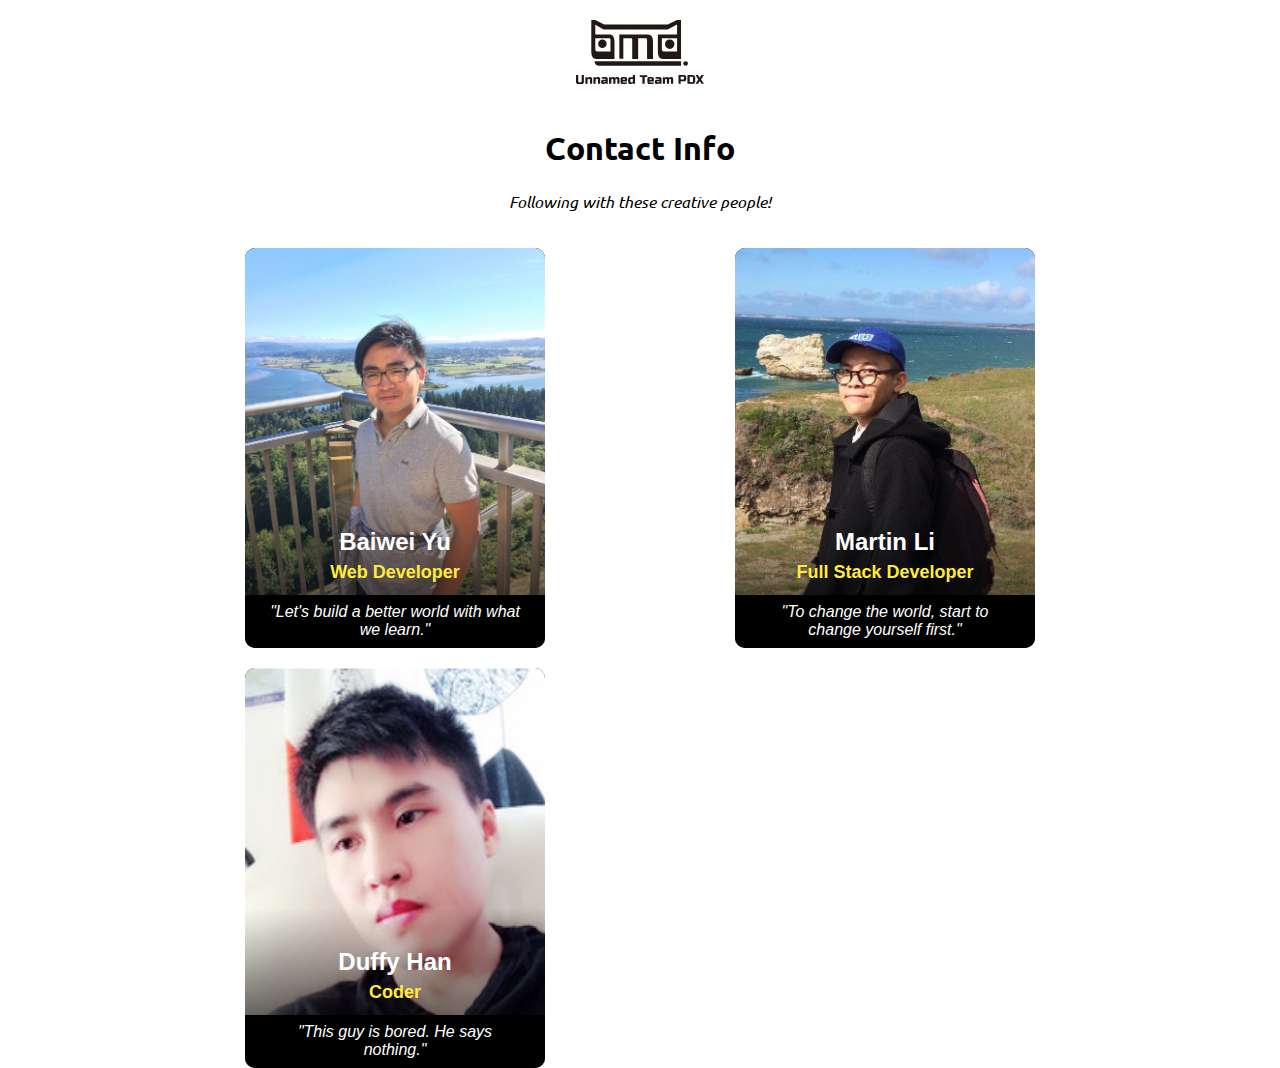
<file: contact.html>
<!DOCTYPE html>
<html lang="en">
<head>
	<meta http-equiv="Content-Type" content="text/html; charset=UTF-8" />

	<meta name="viewport" content="width=device-width, initial-scale=1, user-scalable=0" />

	<script type="text/javascript" src="https://cdnjs.cloudflare.com/ajax/libs/jquery/3.3.1/jquery.min.js"></script>

	<!--link rel="stylesheet" type="text/css" href="https://cdnjs.cloudflare.com/ajax/libs/twitter-bootstrap/4.0.0/css/bootstrap.min.css" /-->

	<link href="https://fonts.googleapis.com/css?family=Ubuntu:400,400i,500" rel="stylesheet">

	<link rel="stylesheet" href="https://use.fontawesome.com/releases/v5.7.1/css/all.css" integrity="sha384-fnmOCqbTlWIlj8LyTjo7mOUStjsKC4pOpQbqyi7RrhN7udi9RwhKkMHpvLbHG9Sr" crossorigin="anonymous">

	<!--script type="text/javascript" src="https://cdnjs.cloudflare.com/ajax/libs/twitter-bootstrap/4.0.0/js/bootstrap.min.js"></script-->
	<!--link href="css/index.style.css" rel="stylesheet" type = "text/css"-->
	<link href="css/contact.style.css" rel="stylesheet" type = "text/css">
</head>
<body>
	<div class="title">
		<div style="text-align:center; margin-top: 20px">
			<a href="/">
			<img class="logo" src="images/logo.svg">
		</a>
		</div>
		<div style="text-align:center">
			<br>
			<h1>Contact Info</h1>
			<p><i>Following with these creative people!</i></p>
			<br>
		</div>
	</div>

	<main role ="main">
		<div class="container">
				<!--Baiwei-Yu-->
					<div class="card">
						<div class="img-box">
						<img src="images/Baiwei.jpg" alt="Baiwei" style="cover">
						</div>
						<div class="content">
							<h2>Baiwei Yu<br> <span>Web Developer</span></h2>
							<p><I>"Let's build a better world with what we learn."</I></p>
							<ul>
								<li>
									<a href="https://www.facebook.com/barry.baiwei" target="_blank">
										<i class="fab fa-facebook-f" aria-hidden="true"></i>
									</a>
								</li>
								<li>
									<a href="#">
										<i class="fab fa-twitter" aria-hidden="true"></i>
									</a>
								</li>
								<li>
									<a href="#">
										<i class="fab fa-instagram" aria-hidden="true"></i>
									</a>
								</li>
							</ul>
						</div>
					</div>
				

				<!--Martin-Li-->
					<div class="card">
						<div class="img-box">
						<img src="images/Martin.jpg" alt="Martin" style="cover">
						</div>
						<div class="content">
							<h2>Martin Li<br> <span>Full Stack Developer</span></h2>
							<p><I>"To change the world, start to change yourself first."</I></p>
							<ul>
								<li>
									<a href="#">
										<i class="fab fa-facebook" aria-hidden="true"></i>
									</a>
								</li>
								<li>
									<a href="#">
										<i class="fab fa-twitter" aria-hidden="true"></i>
									</a>
								</li>
								<li>
									<a href="#">
										<i class="fab fa-instagram" aria-hidden="true"></i>
									</a>
								</li>
							</ul>
						</div>
					</div>

				<!--Duffy-Han-->
					<div class="card">
						<div class="img-box">
						<img src="images/Duffy.jpg" alt="Duffy" style="cover">
						</div>
						<div class="content">
							<h2>Duffy Han<br> <span>Coder</span></h2>
							<p><I>"This guy is bored. He says nothing."</I></p>
							<ul>
								<li>
									<a href="#">
										<i class="fab fa-facebook" aria-hidden="true"></i>
									</a>
								</li>
								<li>
									<a href="#">
										<i class="fab fa-twitter" aria-hidden="true"></i>
									</a>
								</li>
								<li>
									<a href="#">
										<i class="fab fa-instagram" aria-hidden="true"></i>
									</a>
								</li>
							</ul>
						</div>
					</div>
				
		</div>

	</main>	
</body>
</html>
</file>
<file: css/contact.style.css>
* {
  box-sizing: border-box;
}

html,body {
  margin:0;
  font-family: 'Ubuntu', sans-serif;
}

.logo{
  width:10%;
}

@media screen and (max-width: 650px) {
  .logo{
    width:25%;
  }
}

.container {
  position: relative;
  width: 75%;
  height: auto;
  margin: 0 auto;
  display: grid;
  grid-template-columns: repeat(auto-fill, minmax(350px, 1fr));
  /*grid-template-columns: 1fr 1fr 1fr;*/
  /*grid-template-columns: repeat(1fr 1fr 1fr);*/
  /*grid-template-rows: auto 1fr auto;*/
  grid-template-rows: auto;
  grid-gap: 20px;
  justify-content: center;
}

.column {
  float: left;
  width: 33.3%;
  margin-bottom: 16px;
  padding: 0 8px;
}

.card {
  width: 300px;
  height: 400px;
  margin: 0 auto;
  position: relative;
  background: #000;
  color: #fff;
  overflow: hidden;
  border:none;
  border-radius: 10px;
  transition: .5s;
}

.card:hover {
  transform: translateY(-20px);
  box-shadow: 0 20px 20px rgba(0,0,0,.4);
}

.img-box {
  position: absolute;
  top: 0;
  left: 0;
  width: 100%;
  height: 100%;
}

.img-box img {
  width: 100%;
}

.card:hover .img-box {
  opacity: .9;
}

.content {
  position: absolute;
  width: 100%;
  height: 50%;
  bottom: -10%;
  padding: 20px;
  text-align: center;
  background: linear-gradient(0deg, #000000, transparent);
  transition: .25s;
  font-family: Arial;
}

.card:hover .content {
  bottom: 3%;
}

.content span {
  margin-top: 3px;
  color: #ffeb3b;
  font-size: 18px;
}

.content ul {
  display: flex;
  align-items: center;
  justify-content: center;  
  margin: 20px auto;
  padding: 0;
}

.content ul li {
  list-style: none;
  margin: 0 15px;
}

.content ul li a {
  color: #fff;
  font-size: 16px;
  text-decoration: none;
}

/*
@media screen and (max-width: 650px) {
  .column {
    width: 100%;
    display: block;
  }
}

.card {
  box-shadow: 0 4px 8px 0 rgba(0, 0, 0, 0.2);
}

.container {
  padding: 0 16px;
}

.container::after, .row::after {
  content: "";
  clear: both;
  display: table;
}

.title {
  color: grey;
}

.button {
  border: none;
  outline: 0;
  display: inline-block;
  padding: 8px;
  color: white;
  background-color: #000;
  text-align: center;
  cursor: pointer;
  width: 100%;
}

.button:hover {
  background-color: #555;
}
*/
</file>
